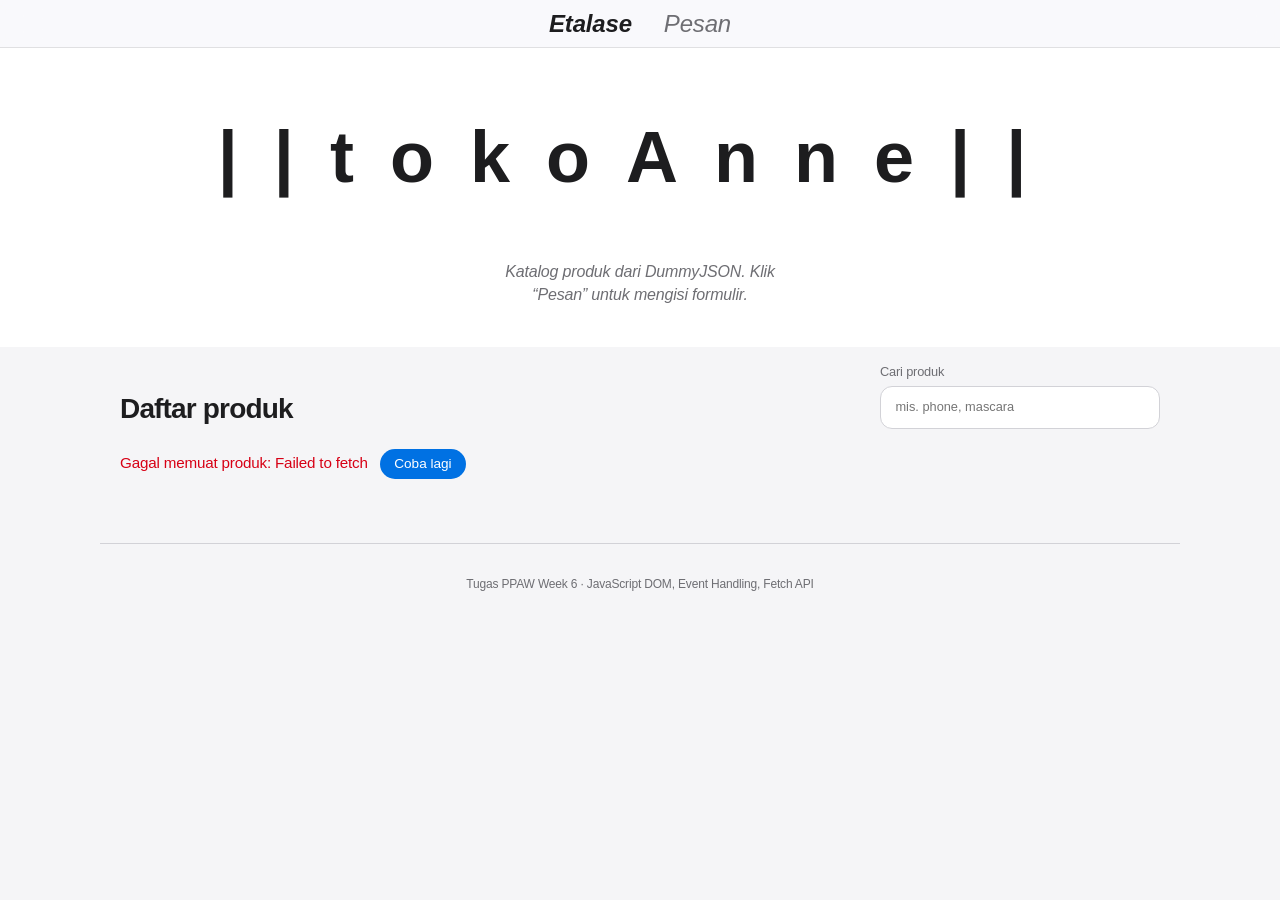
<file: index.html>
<!DOCTYPE html>
<html lang="id">
<head>
  <meta charset="UTF-8">
  <meta name="viewport" content="width=device-width, initial-scale=1">
  <title>Etalase – Toko Mini</title>
  <link rel="stylesheet" href="css/index.css">
</head>
<body>
  <nav class="nav" aria-label="Navigasi utama">
    <a href="index.html" aria-current="page">Etalase</a>
    <a href="form.html">Pesan</a>
  </nav>

  <header class="site-header">
    <h1>||tokoAnne||</h1>
    <p>Katalog produk dari DummyJSON. Klik “Pesan” untuk mengisi formulir.</p>
  </header>

  <main>
    <section id="produk" aria-labelledby="judul-produk">
      <div class="section-head">
        <h2 id="judul-produk">Daftar produk</h2>
        <label class="search">
          <span>Cari produk</span>
          <input type="search" id="cari" placeholder="mis. phone, mascara" autocomplete="off">
        </label>
      </div>

      <p id="status" role="status" aria-live="polite"></p>
      <ul id="daftar-produk" class="grid"></ul>
    </section>
  </main>

  <footer>Tugas PPAW Week 6 · JavaScript DOM, Event Handling, Fetch API</footer>

  <script src="js/index.js"></script>
</body>
</html>
</file>
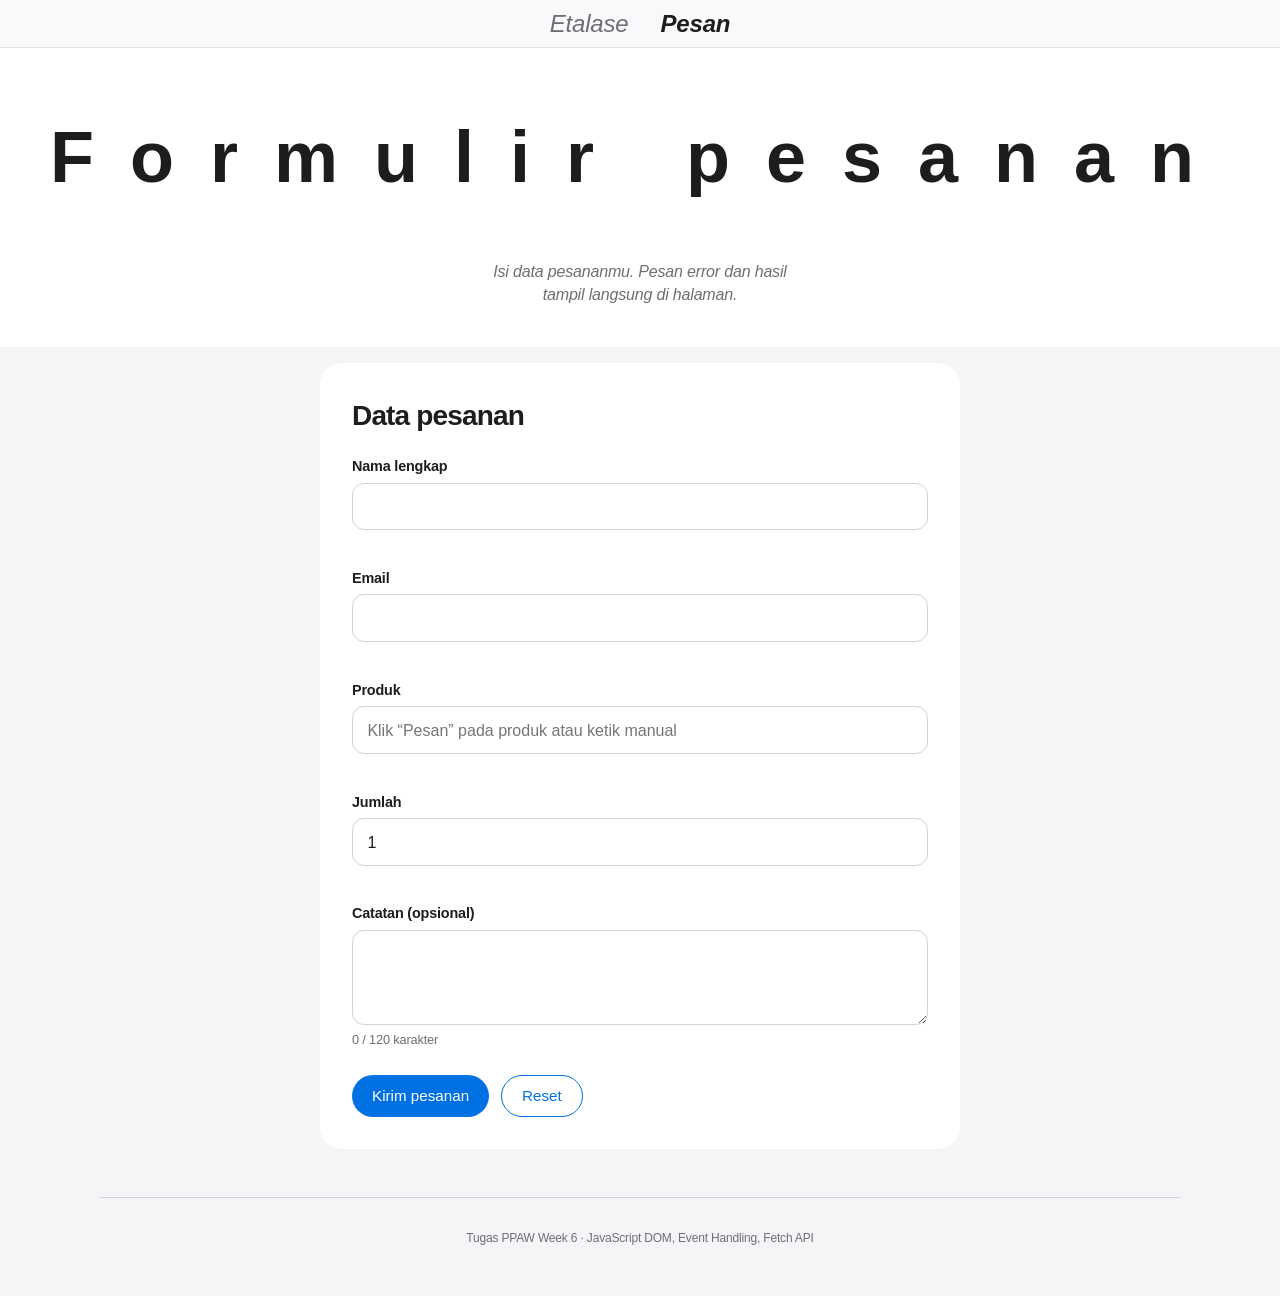
<file: form.html>
<!DOCTYPE html>
<html lang="id">
<head>
  <meta charset="UTF-8">
  <meta name="viewport" content="width=device-width, initial-scale=1">
  <title>Formulir Pesanan – Toko Mini</title>
  <link rel="stylesheet" href="css/index.css">
  <link rel="stylesheet" href="css/form.css">
</head>
<body>
  <nav class="nav" aria-label="Navigasi utama">
    <a href="index.html">Etalase</a>
    <a href="form.html" aria-current="page">Pesan</a>
  </nav>

  <header class="site-header">
    <h1>Formulir pesanan</h1>
    <p>Isi data pesananmu. Pesan error dan hasil tampil langsung di halaman.</p>
  </header>

  <main>
    <section id="pesan" aria-labelledby="judul-form">
      <h2 id="judul-form">Data pesanan</h2>
      <form id="form-pesanan" novalidate>
        <div class="field">
          <label for="nama">Nama lengkap</label>
          <input type="text" id="nama" name="nama" autocomplete="name">
          <small class="error" id="err-nama"></small>
        </div>

        <div class="field">
          <label for="email">Email</label>
          <input type="email" id="email" name="email" autocomplete="email">
          <small class="error" id="err-email"></small>
        </div>

        <div class="field">
          <label for="produk-dipilih">Produk</label>
          <input type="text" id="produk-dipilih" name="produk" placeholder="Klik “Pesan” pada produk atau ketik manual">
          <small class="error" id="err-produk"></small>
        </div>

        <div class="field">
          <label for="jumlah">Jumlah</label>
          <input type="number" id="jumlah" name="jumlah" min="1" max="99" value="1">
          <small class="error" id="err-jumlah"></small>
        </div>

        <div class="field">
          <label for="catatan">Catatan (opsional)</label>
          <textarea id="catatan" name="catatan" rows="3" maxlength="120"></textarea>
          <small id="hitung">0 / 120 karakter</small>
        </div>

        <div class="actions">
          <button type="submit">Kirim pesanan</button>
          <button type="reset" class="ghost">Reset</button>
        </div>
      </form>

      <div id="hasil" class="hasil" role="status" aria-live="polite" hidden></div>
    </section>
  </main>

  <footer>Tugas PPAW Week 6 · JavaScript DOM, Event Handling, Fetch API</footer>

  <script src="js/form.js"></script>
</body>
</html>
</file>
<file: css/index.css>
:root {
  --bg: #f5f5f7;
  --card: #ffffff;
  --ink: #1d1d1f;
  --muted: #6e6e73;
  --line: #d2d2d7;
  --blue: #0071e3;
  --blue-dark: #0077ed;
  --danger: #d70015;
  --ok: #248a3d;
  --radius: 22px;
}
* { box-sizing: border-box; }
html { scroll-behavior: smooth; }
body {
  margin: 0;
  background: var(--bg);
  color: var(--ink);
  font-family: -apple-system, BlinkMacSystemFont, "SF Pro Display", "SF Pro Text", "Helvetica Neue", "Segoe UI", Roboto, Arial, sans-serif;
  line-height: 1.47;
  letter-spacing: -0.011em;
  -webkit-font-smoothing: antialiased;
}

/* Navigasi: kaca buram ala apple.com */
.nav {
  position: sticky; top: 0; z-index: 10;
  display: flex; justify-content: center; gap: 2rem;
  padding: 0 1.25rem; height: 48px; align-items: center;
  background: rgba(251, 251, 253, .8);
  -webkit-backdrop-filter: saturate(180%) blur(20px);
  backdrop-filter: saturate(180%) blur(20px);
  border-bottom: 1px solid rgba(0, 0, 0, .1);
}
.nav a { 
  color: var(--muted); 
  text-decoration: none; 
  font-size: 1.5rem; transition:
  color .2s; 
  font-style: italic;
}

.nav a:hover { 
  color: var(--ink);
}

.nav a[aria-current="page"] {
  color: var(--ink);
  font-weight: 600; }
  
.nav a:focus-visible { 
  outline: 2px solid var(--blue); 
  outline-offset: 4px; 
  border-radius: 4px; 
}

/* Hero */
.site-header { 
  text-align: center; 
  padding: 4.5rem 1.25rem 2.5rem; 
  background: var(--card);

}

.site-header h1 {
  margin: 0;
  font-size: clamp(2.5rem, 7vw, 4.5rem);
  font-weight: 650;
  letter-spacing: 0.5em; 
  line-height: 1.05;
}
.site-header p { 
  margin: 4rem auto 0; 
  font-size: clamp(0.5rem, 2vw, 1rem); 
  color: var(--muted); 
  max-width: 36ch;
  font-style: italic;

}


main { 
  max-width: 1080px; 
  margin: 0 auto; 
  padding: 1rem 1.25rem 3rem;
  display: grid; gap: 3rem; }
h2 { font-size: 1.75rem; font-weight: 700; letter-spacing: -0.03em; margin: 0; }

.section-head { display: flex; flex-wrap: wrap; gap: 1rem; justify-content: space-between; align-items: end; margin-bottom: 1.25rem; }
.search { display: grid; gap: .3rem; font-size: .8rem; color: var(--muted); width: min(100%, 280px); }
input, textarea {
  font: inherit; padding: .7rem .9rem; border: 1px solid var(--line);
  border-radius: 12px; background: #fff; color: var(--ink); width: 100%;
  transition: border-color .2s, box-shadow .2s;
}
input:focus, textarea:focus { outline: none; border-color: var(--blue); box-shadow: 0 0 0 4px rgba(0, 113, 227, .2); }

#status { min-height: 1.5rem; margin: 0 0 1rem; color: var(--muted); font-size: .95rem; }
#status.error { color: var(--danger); }
.spinner {
  display: inline-block; width: 1em; height: 1em; margin-right: .5em; vertical-align: -.15em;
  border: 2px solid var(--line); border-top-color: var(--muted); border-radius: 50%;
  animation: putar .8s linear infinite;
}
@keyframes putar { to { transform: rotate(360deg); } }
@media (prefers-reduced-motion: reduce) { .spinner { animation: none; } html { scroll-behavior: auto; } }

/* Kartu produk */
.grid { list-style: none; margin: 0; padding: 0; display: grid; gap: 1.25rem; grid-template-columns: repeat(auto-fill, minmax(230px, 1fr)); }
.produk {
  background: var(--card); border-radius: var(--radius); padding: 1.25rem;
  display: flex; flex-direction: column; gap: .25rem; text-align: center;
  transition: transform .3s ease, box-shadow .3s ease;
}
.produk:hover { transform: scale(1.02); box-shadow: 0 8px 30px rgba(0, 0, 0, .1); }
.produk img { width: 100%; aspect-ratio: 1; object-fit: contain; border-radius: 14px; background: var(--bg); }
.produk h3 { font-size: 1.1rem; font-weight: 600; margin: .75rem 0 0; letter-spacing: -0.02em; }
.produk .kategori { font-size: .8rem; color: var(--muted); margin: 0; text-transform: capitalize; }
.produk .harga { font-size: 1.05rem; margin: .25rem 0 .75rem; }
.produk button { margin-top: auto; align-self: center; }
@media (prefers-reduced-motion: reduce) { .produk, .produk:hover { transition: none; transform: none; } }

/* Tombol pil */
button {
  font: inherit; font-size: .95rem; cursor: pointer; padding: .55rem 1.25rem;
  border: 0; border-radius: 980px; background: var(--blue); color: #fff;
  transition: background .2s;
}
button:hover { background: var(--blue-dark); }
button.ghost { background: transparent; color: var(--blue); border: 1px solid var(--blue); }
button.ghost:hover { background: rgba(0, 113, 227, .08); }
button:focus-visible { outline: 3px solid rgba(0, 113, 227, .4); outline-offset: 2px; }
#status button { margin-left: .5rem; padding: .3rem .9rem; font-size: .85rem; }

footer { text-align: center; color: var(--muted); font-size: .75rem; padding: 2rem 1rem 3rem; border-top: 1px solid var(--line); max-width: 1080px; margin: 0 auto; }
</file>
<file: css/form.css>
/* Form: kartu putih besar di tengah, gaya apple */
#pesan { background: var(--card); border-radius: var(--radius); padding: 2rem; max-width: 640px; width: 100%; margin: 0 auto; }
form { display: grid; gap: 1.1rem; margin-top: 1.25rem; }
.field { display: grid; gap: .35rem; }
label { font-weight: 600; font-size: .9rem; }
small { color: var(--muted); font-size: .8rem; }
.error { color: var(--danger); min-height: 1.1em; }
input.invalid, textarea.invalid { border-color: var(--danger); }
input.invalid:focus, textarea.invalid:focus { box-shadow: 0 0 0 4px rgba(215, 0, 21, .15); }
input.valid { border-color: var(--ok); }
textarea { resize: vertical; }
.actions { display: flex; gap: .75rem; margin-top: .5rem; }

.hasil { margin-top: 1.5rem; padding: 1.25rem 1.5rem; background: var(--bg); border-radius: 16px; }
.hasil h3 { margin: 0 0 .75rem; font-size: 1.25rem; letter-spacing: -0.02em; }
.hasil h3::before { content: "✓ "; color: var(--ok); }
.hasil dl { margin: 0; display: grid; grid-template-columns: max-content 1fr; gap: .4rem 1.25rem; }
.hasil dt { color: var(--muted); }
.hasil dd { margin: 0; }
</file>
